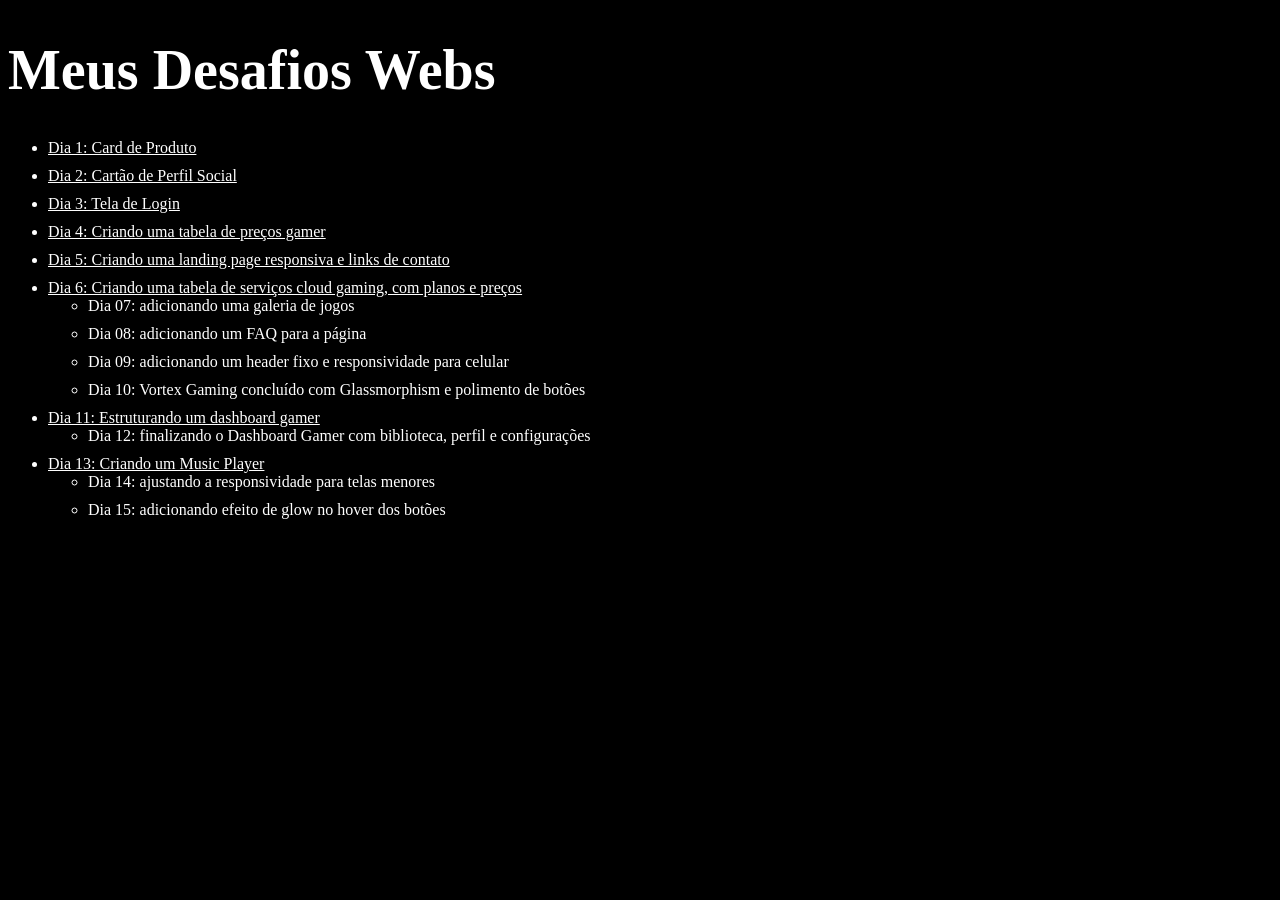
<file: index.html>
<!DOCTYPE html>
<html lang="en">
<head>
    <meta charset="UTF-8">
    <meta name="viewport" content="width=device-width, initial-scale=1.0">
    <title>Desafios Webs</title>
    <link rel="stylesheet" href="./style.css">
</head>
<body>
    <h1>Meus Desafios Webs</h1>
    <ul>
        <li><a target="_blank" href="./dia-01-card-produto/src/index.html">Dia 1: Card de Produto</a></li>
        <li><a target="_blank" href="./dia-02-cartao-perfil-social/src/index.html">Dia 2: Cartão de Perfil Social</a></li>
        <li><a target="_blank" href="./dia-03-tela-login/src/index.html">Dia 3: Tela de Login</a></li>
        <li><a target="_blank" href="./dia-04-tabela-preco/src/index.html">Dia 4: Criando uma tabela de preços gamer</a></li>
        <li><a target="_blank" href="./dia-05-curso-linguagens/src/index.html">Dia 5: Criando uma landing page responsiva e links de contato</a></li>
        <li><a target="_blank" href="./dia-06-servico-gaming/src/index.html">Dia 6: Criando uma tabela de serviços cloud gaming, com planos e preços</a>
            <ul>
                <li>Dia 07: adicionando uma galeria de jogos</li>
                <li>Dia 08: adicionando um FAQ para a página</li>
                <li>Dia 09: adicionando um header fixo e responsividade para celular</li>
                <li>Dia 10: Vortex Gaming concluído com Glassmorphism e polimento de botões</li>
            </ul>
        </li>
        <li><a target="_blank" href="./dia-11-dashboard-gamer/src/index.html">Dia 11: Estruturando um dashboard gamer</a>
            <ul>
                <li>Dia 12: finalizando o Dashboard Gamer com biblioteca, perfil e configurações</li>
            </ul>
        </li>
        <li><a target="_blank" href="./dia-13-player-music/src/index.html">Dia 13: Criando um Music Player</a>
            <ul>
                <li>Dia 14: ajustando a responsividade para telas menores</li>
                <li>Dia 15: adicionando efeito de glow no hover dos botões</li>
            </ul>
        </li>
    </ul>
</body>
</html>
</file>
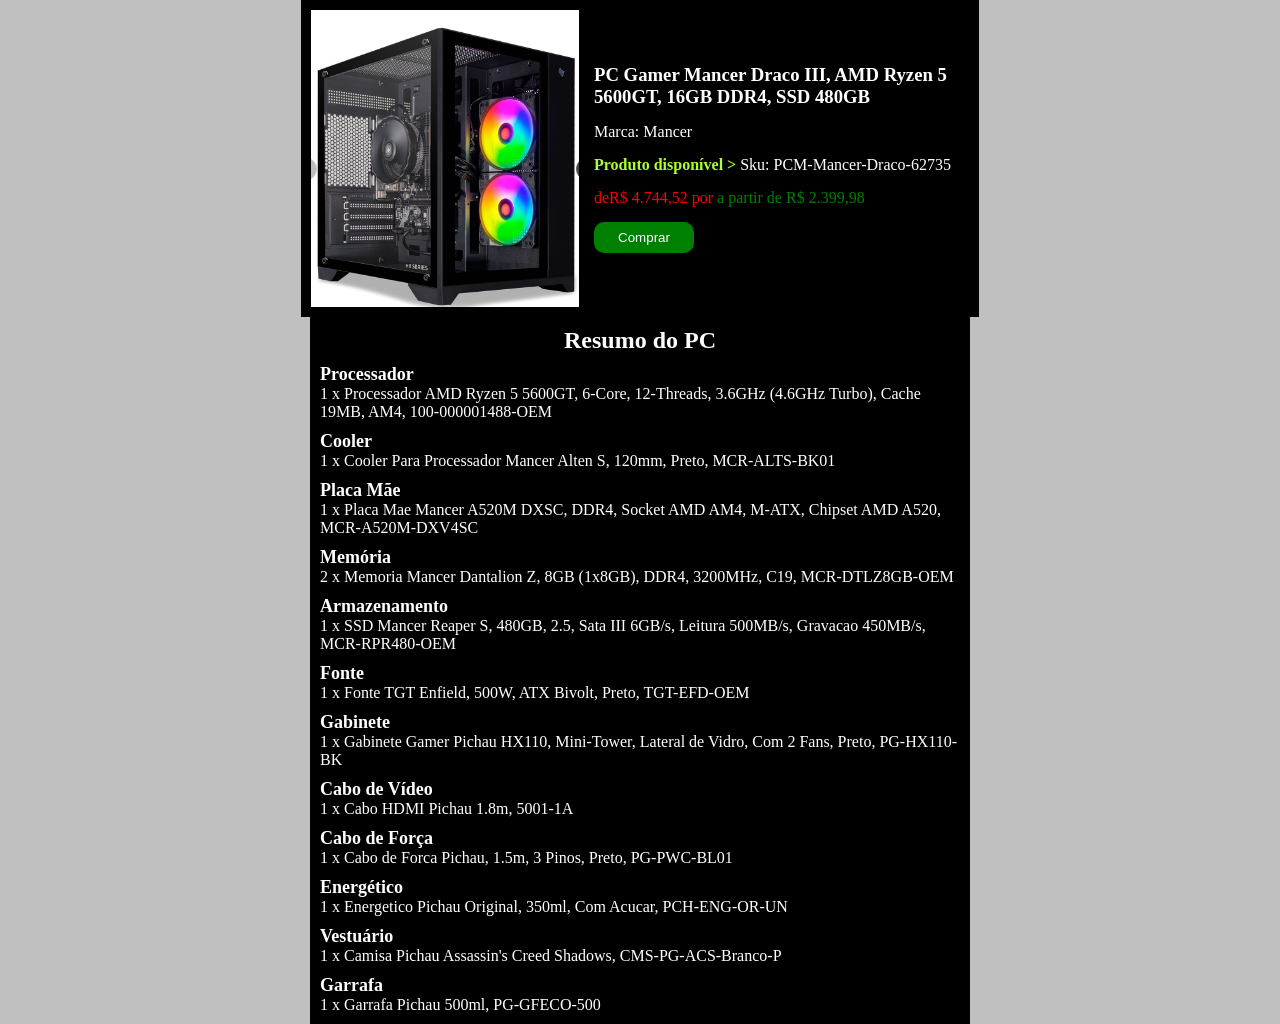
<file: dia-01-card-produto/src/index.html>
<!DOCTYPE html>
<html lang="en">
<head>
    <meta charset="UTF-8">
    <meta name="viewport" content="width=device-width, initial-scale=1.0">
    <title>Card Produto</title>
    <link rel="stylesheet" href="./assets/styles/reset.css">
    <link rel="stylesheet" href="./assets/styles/style.css">
</head>
<body>
    <div class="card">
        <div class="card-produto">
            <img src="./assets/images/pc-gamer-mancer-draco-iii.png" alt="pc gamer mancer draco     III">
            <div class="card-text">
                <h3>PC Gamer Mancer Draco III, AMD Ryzen 5 5600GT, 16GB DDR4, SSD 480GB</h3>
                <p>Marca: Mancer</p>
                <p><strong><span class="span-one">Produto disponível ></span></strong> Sku:   PCM-Mancer-Draco-62735</p>
                <div class="card-price">
                    <p><span class="span-two"><del>deR$ 4.744,52</del> por</span> <span    class="span-three">a partir de R$ 2.399,98</span></p>
                </div>
                <button>Comprar</button>
            </div>
        </div>
        <div class="card-resumo">
            <h2>Resumo do PC</h2>
            <ul>
                <li><strong>Processador</strong>
1 x Processador AMD Ryzen 5 5600GT, 6-Core, 12-Threads, 3.6GHz (4.6GHz Turbo), Cache 19MB,  AM4, 100-000001488-OEM</li>
                <li><strong>Cooler</strong>
1 x Cooler Para Processador Mancer Alten S, 120mm, Preto, MCR-ALTS-BK01</li>
                <li><strong>Placa Mãe</strong>
1 x Placa Mae Mancer A520M DXSC, DDR4, Socket AMD AM4, M-ATX, Chipset AMD A520,     MCR-A520M-DXV4SC</li>
                <li><strong>Memória</strong>
2 x Memoria Mancer Dantalion Z, 8GB (1x8GB), DDR4, 3200MHz, C19, MCR-DTLZ8GB-OEM</li>
                <li><strong>Armazenamento</strong>
1 x SSD Mancer Reaper S, 480GB, 2.5, Sata III 6GB/s, Leitura 500MB/s, Gravacao 450MB/s,     MCR-RPR480-OEM</li>
                <li><strong>Fonte</strong>
1 x Fonte TGT Enfield, 500W, ATX Bivolt, Preto, TGT-EFD-OEM</li>
                <li><strong>Gabinete</strong>
1 x Gabinete Gamer Pichau HX110, Mini-Tower, Lateral de Vidro, Com 2 Fans, Preto, PG-HX110-BK</li>
                <li><strong>Cabo de Vídeo</strong>
1 x Cabo HDMI Pichau 1.8m, 5001-1A</li>
                <li><strong>Cabo de Força</strong>
1 x Cabo de Forca Pichau, 1.5m, 3 Pinos, Preto, PG-PWC-BL01</li>
                <li><strong>Energético</strong>
1 x Energetico Pichau Original, 350ml, Com Acucar, PCH-ENG-OR-UN</li>
                <li><strong>Vestuário</strong>
1 x Camisa Pichau Assassin&#039;s Creed Shadows, CMS-PG-ACS-Branco-P</li>
                <li><strong>Garrafa</strong>
1 x Garrafa Pichau 500ml, PG-GFECO-500</li>
            </ul>
        </div>
    </div>
</body>
</html>
</file>
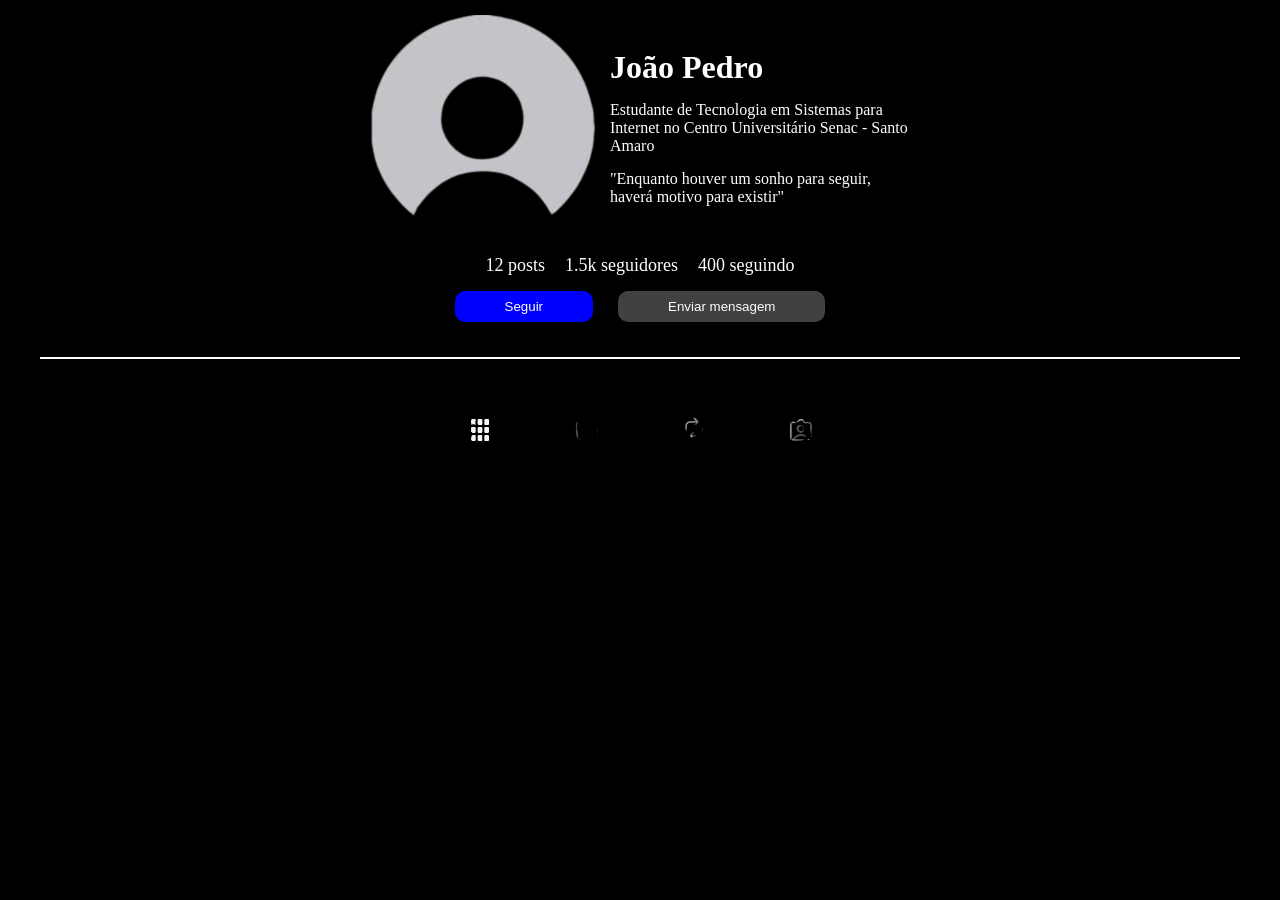
<file: dia-02-cartao-perfil-social/src/index.html>
<!DOCTYPE html>
<html lang="en">
<head>
    <meta charset="UTF-8">
    <meta name="viewport" content="width=device-width, initial-scale=1.0">
    <title>Cartão Perfil Social</title>
    <link rel="stylesheet" href="./assets/styles/reset.css">
    <link rel="stylesheet" href="./assets/styles/style.css">
</head>
<body>
    <div class="cartao-perfil">
        <div class="foto-perfil">
            <img src="./assets/images/foto-perfil.png" alt="foto perfil">
            <div class="sobre-perfil">
                <h1>João Pedro</h1>
                <p>Estudante de Tecnologia em Sistemas para Internet no Centro Universitário Senac - Santo Amaro</p>
                <p>"Enquanto houver um sonho para seguir, haverá motivo para existir"</p>
            </div>
        </div>
        <div class="cartao-texto">
            <p>12 posts</p>
            <p>1.5k seguidores</p>
            <p>400 seguindo</p>
        </div>
        <div class="cartao-botao">
            <button>Seguir</button>
            <button class="cartao-botao-2">Enviar mensagem</button>
        </div>
        <hr>
        <div class="cartao-posts">
            <button><img src="./assets/images/image-grade-posts.png" alt="image grade posts"></button>
            <button><img src="./assets/images/image-grade-reels.png" alt="image grade reels"></button>
            <button><img src="./assets/images/image-grade-reposts.png" alt="image grade reposts"></button>
            <button><img src="./assets/images/image-grade-marcados.png" alt="image grade marcados"></button>
        </div>
    </div>
</body>
</html>
</file>
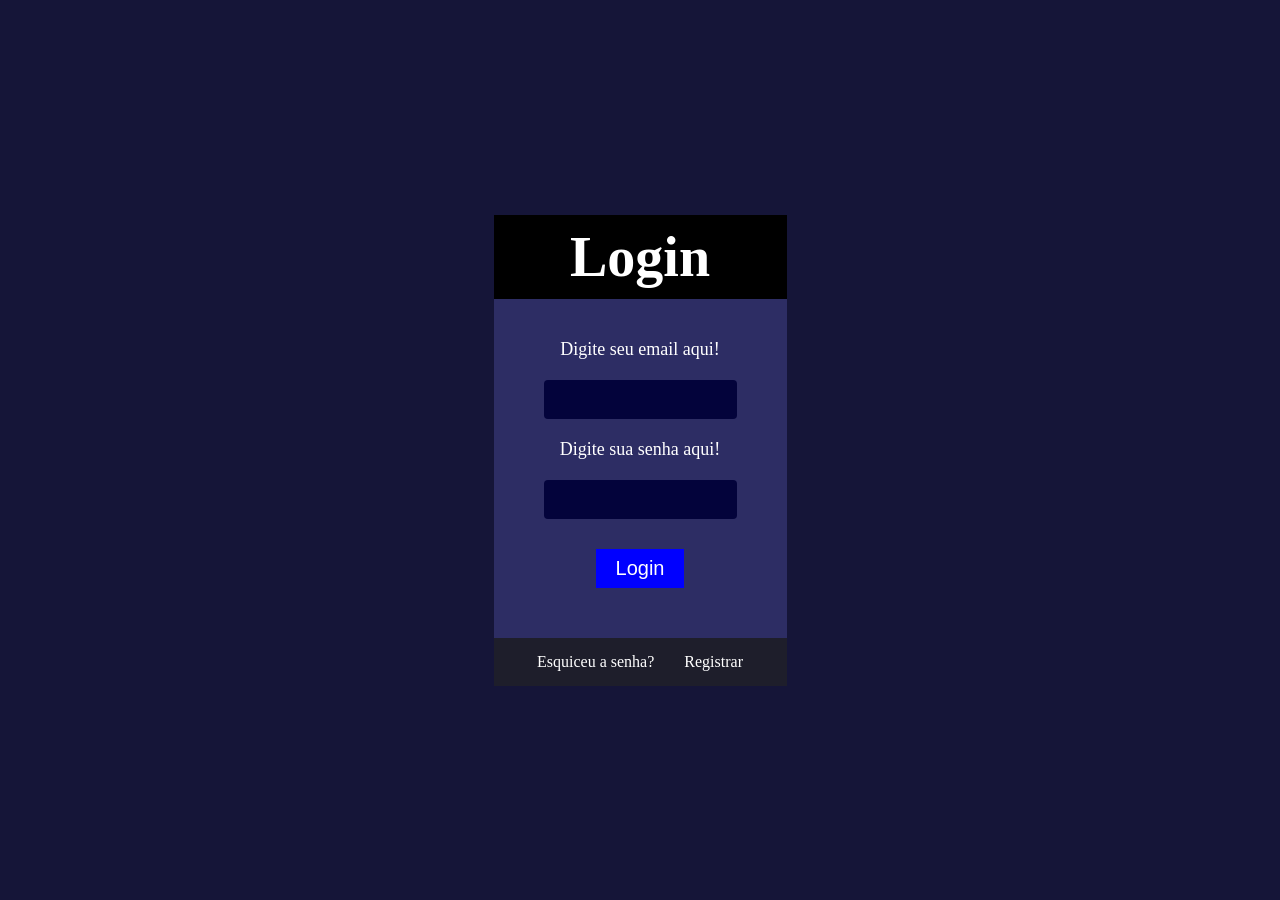
<file: dia-03-tela-login/src/index.html>
<!DOCTYPE html>
<html lang="en">
<head>
    <meta charset="UTF-8">
    <meta name="viewport" content="width=device-width, initial-scale=1.0">
    <title>Tela Login</title>
    <link rel="stylesheet" href="./assets/styles/reset.css">
    <link rel="stylesheet" href="./assets/styles/global.css">
    <link rel="stylesheet" href="./assets/styles/style.css">
</head>
<body>
    <main>
        <div class="tela-login">
            <h1>Login</h1>
            <div class="cartao-login">
                <label for="email">Digite seu email aqui!</label>
                <input type="email" name="" id="email">
                <label for="password">Digite sua senha aqui!</label>
                <input type="password" name="" id="password">
                <button>Login</button>
            </div>
            <nav>
                <a href="./esqueci-a-senha.html">Esquiceu a senha?</a>
                <a href="./registrar-conta.html">Registrar</a>
            </nav>
        </div>
    </main>
</body>
</html>
</file>
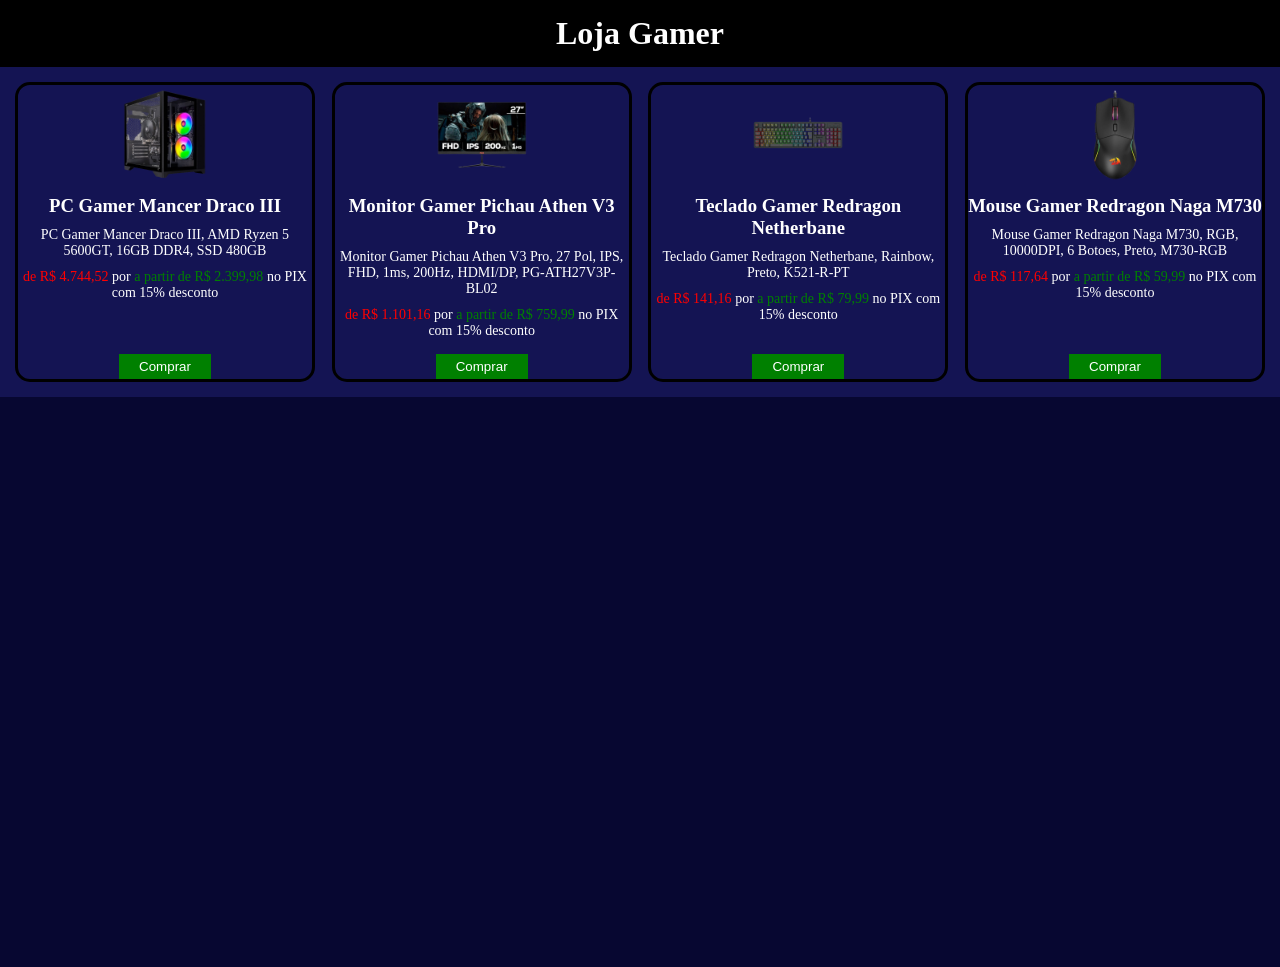
<file: dia-04-tabela-preco/src/index.html>
<!DOCTYPE html>
<html lang="en">
<head>
    <meta charset="UTF-8">
    <meta name="viewport" content="width=device-width, initial-scale=1.0">
    <title>Tabela Preço</title>
    <link rel="stylesheet" href="./assets/styles/reset.css">
    <link rel="stylesheet" href="./assets/styles/style.css">
</head>
<body>
    <header>
        <h1>Loja Gamer</h1>
    </header>
    <main>
        <div class="cards">
            <div class="card">
                <div class="card-info">
                    <img src="./assets/images/pc-gamer.png" alt="pc gamer">
                    <h3>PC Gamer Mancer Draco III</h3>
                    <p>PC Gamer Mancer Draco III, AMD Ryzen 5 5600GT, 16GB DDR4, SSD 480GB</p>
                    <p><span class="span-um">de R$ 4.744,52</span> por <span class="span-dois">a partir de  R$ 2.399,98</span> no PIX com 15% desconto</p>
                </div>
                <button>Comprar</button>
            </div>
            <div class="card">
                <div class="card-info">
                    <img src="./assets/images/monitor-gamer.png" alt="monitor gamer">
                    <h3>Monitor Gamer Pichau Athen V3 Pro</h3>
                    <p>Monitor Gamer Pichau Athen V3 Pro, 27 Pol, IPS, FHD, 1ms, 200Hz, HDMI/DP, PG-ATH27V3P-BL02</p>
                    <p><span class="span-um">de R$ 1.101,16</span> por <span class="span-dois">a partir de R$ 759,99</span> no PIX com 15% desconto</p>
                </div>
                <button>Comprar</button>
            </div>
            <div class="card">
                <div class="card-info">
                    <img src="./assets/images/teclado-gamer.png" alt="teclado gamer">
                    <h3>Teclado Gamer Redragon Netherbane</h3>
                    <p>Teclado Gamer Redragon Netherbane, Rainbow, Preto, K521-R-PT</p>
                    <p><span class="span-um">de R$ 141,16</span> por <span class="span-dois">a partir de R$ 79,99</span> no PIX com 15% desconto</p>
                </div>
                <button>Comprar</button>
            </div>
            <div class="card">
                <div class="card-info">
                    <img src="./assets/images/mouse-gamer.png" alt="mouse gamer">
                    <h3>Mouse Gamer Redragon Naga M730</h3>
                    <p>Mouse Gamer Redragon Naga M730, RGB, 10000DPI, 6 Botoes, Preto, M730-RGB</p>
                    <p><span class="span-um">de R$ 117,64 </span> por <span class="span-dois">a partir de R$ 59,99</span> no PIX com 15% desconto</p>
                </div>
                <button>Comprar</button>
            </div>
        </div>
    </main>
</body>
</html>
</file>
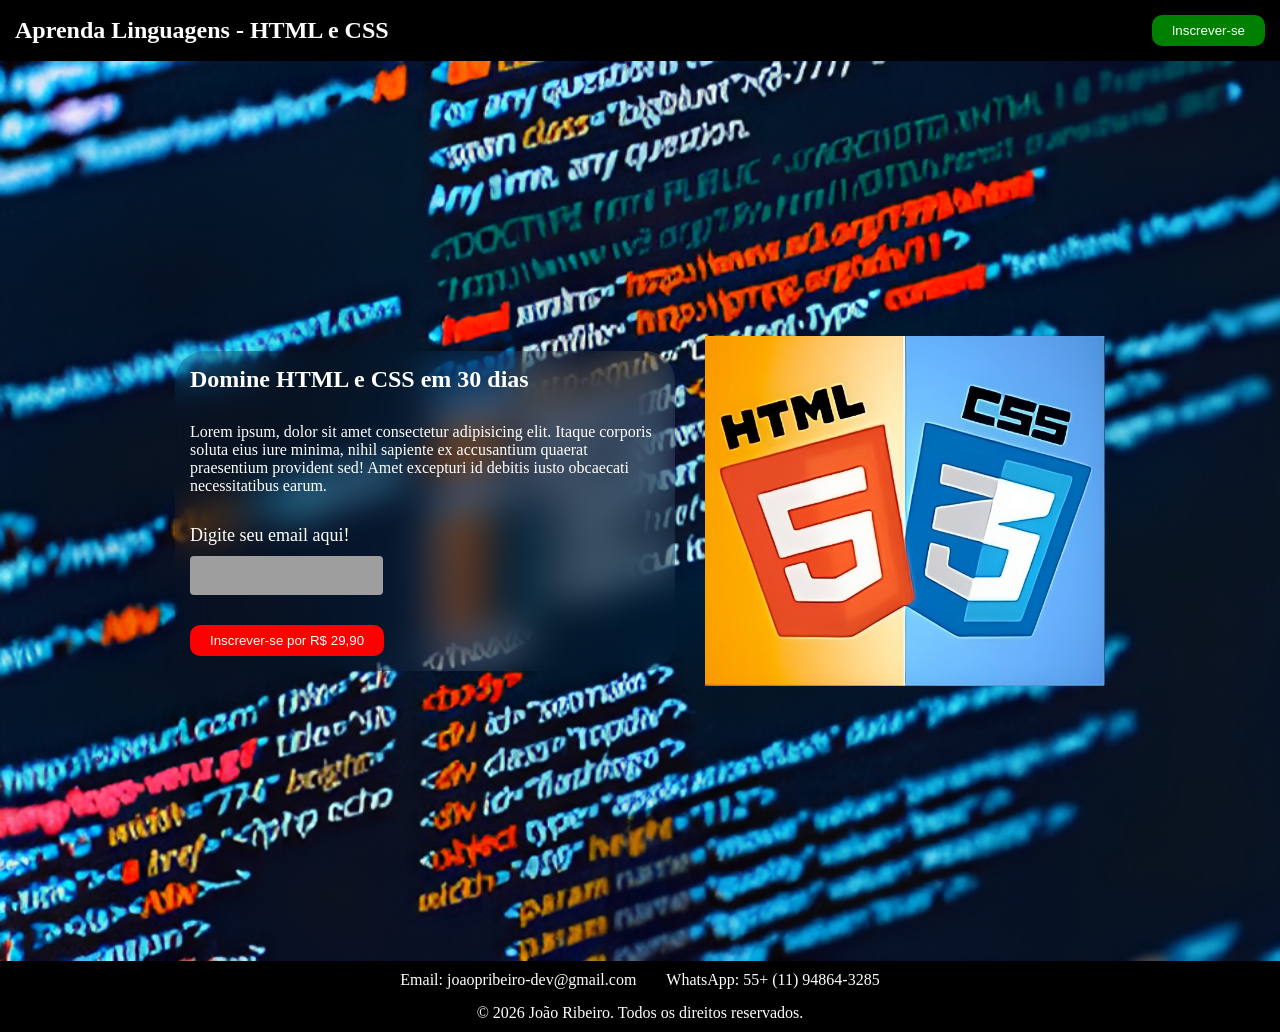
<file: dia-05-curso-linguagens/src/index.html>
<!DOCTYPE html>
<html lang="en">
<head>
    <meta charset="UTF-8">
    <meta name="viewport" content="width=device-width, initial-scale=1.0">
    <title>Curso Linguagens</title>
    <link rel="stylesheet" href="./assets/styles/reset.css">
    <link rel="stylesheet" href="./assets/styles/style.css">
</head>
<body>
    <header>
        <h2>Aprenda Linguagens - HTML e CSS</h2>
        <button>Inscrever-se</button>
    </header>
    <main>
        <aside>
            <h1>Domine HTML e CSS em 30 dias</h1>
            <p>Lorem ipsum, dolor sit amet consectetur adipisicing elit. Itaque corporis soluta eius iure minima, nihil sapiente ex accusantium quaerat praesentium provident sed! Amet excepturi id debitis iusto obcaecati necessitatibus earum.</p>
            <div class="email">
                <label for="email">Digite seu email aqui!</label>
                <input type="email" name="" id="email">
            </div>
            <button>Inscrever-se por R$ 29,90</button>
        </aside>
        <img src="./assets/images/image-html-css.png" alt="imagem de linguagens html e css">
    </main>
    <footer>
        <nav>
            <a href="mailto:joaopribeiro-dev@gmail.com">Email: joaopribeiro-dev@gmail.com</a>
            <a target="_blank" href="https://wa.me/5511948643285">WhatsApp: 55+ (11) 94864-3285</a>
        </nav>
        <p>© 2026 João Ribeiro. Todos os direitos reservados.</p>
    </footer>
</body>
</html>
</file>
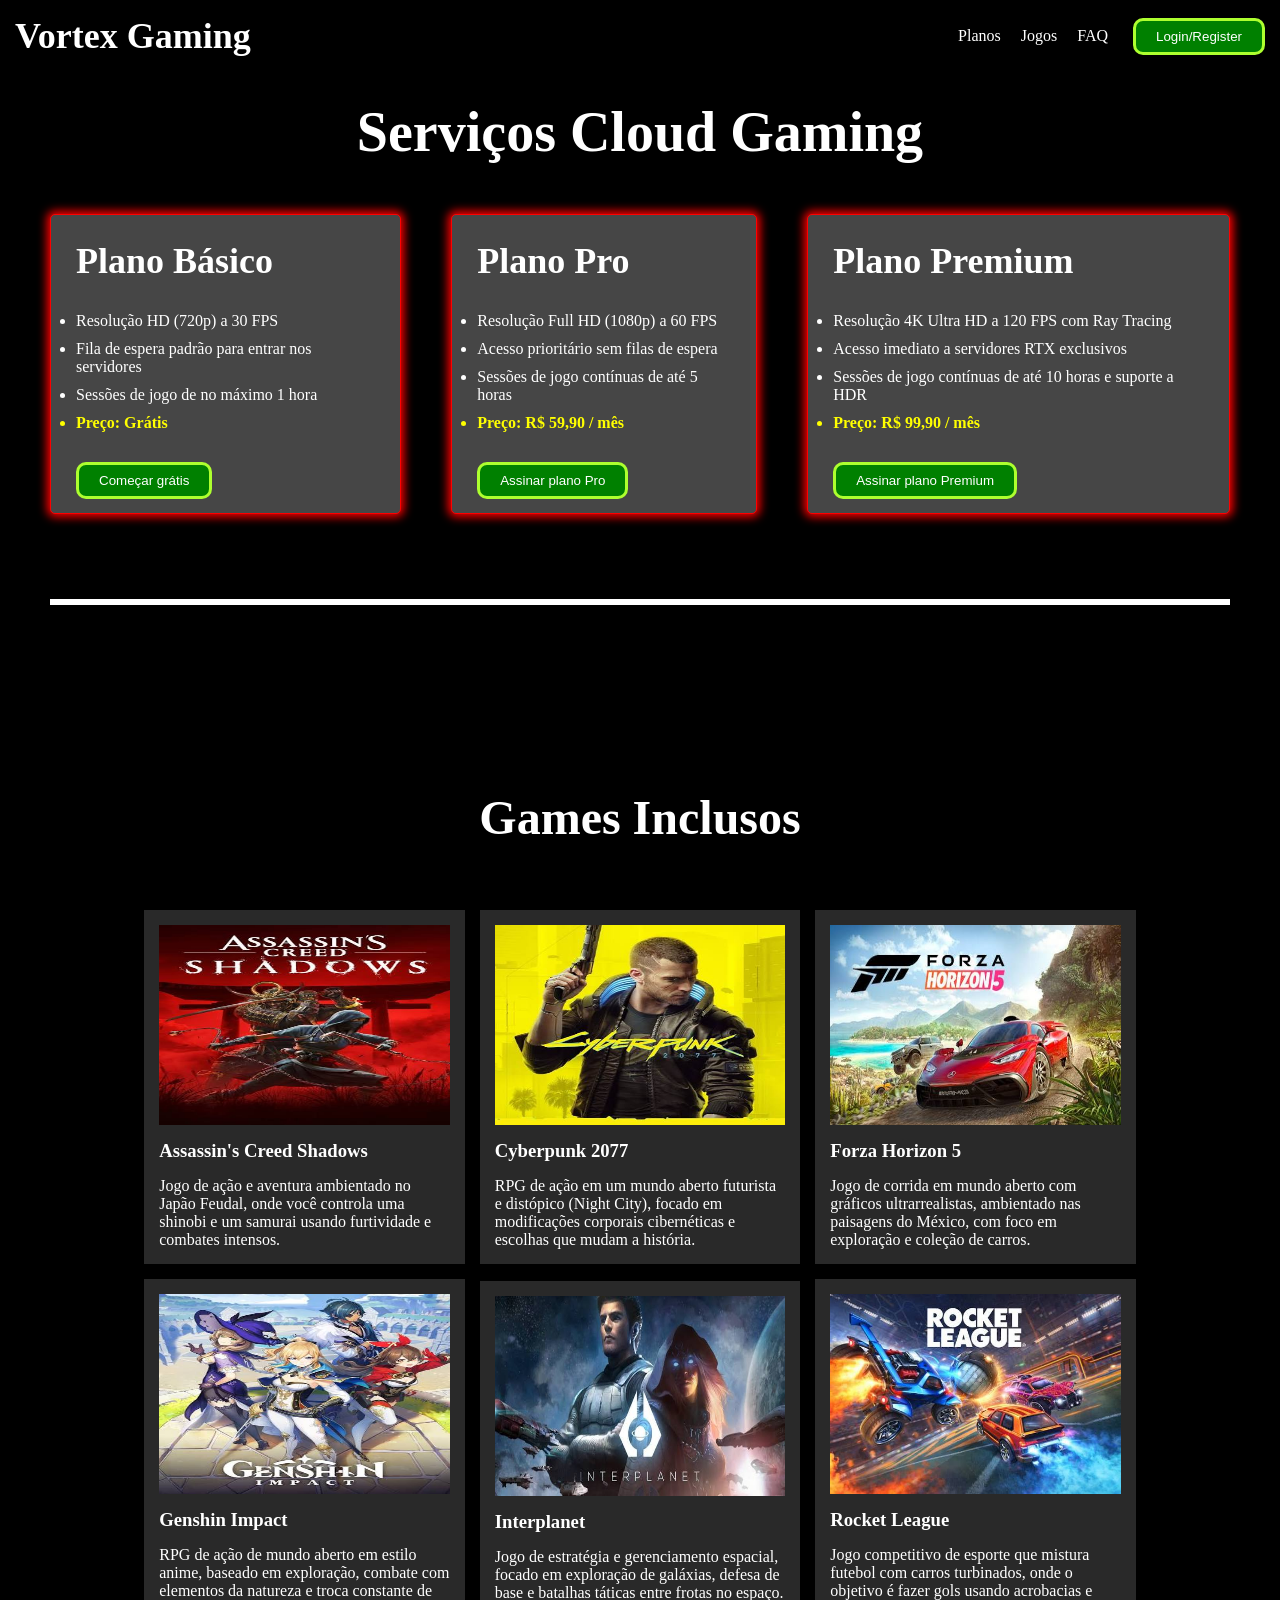
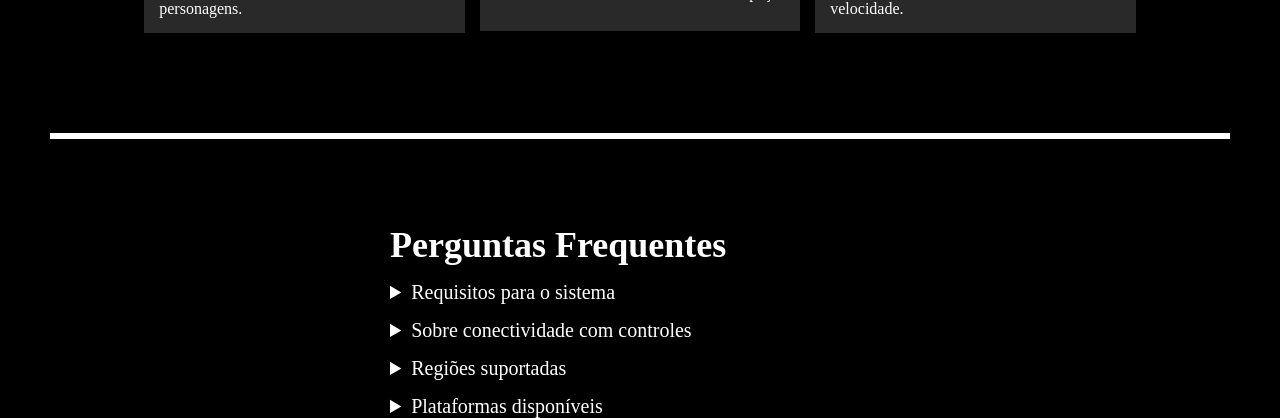
<file: dia-06-servico-gaming/src/index.html>
<!DOCTYPE html>
<html lang="pt/br">
<head>
    <meta charset="UTF-8">
    <meta name="viewport" content="width=device-width, initial-scale=1.0">
    <title>Serviços Cloud Gaming</title>
    <link rel="stylesheet" href="./assets/styles/reset.css">
    <link rel="stylesheet" href="./assets/styles/style.css">
</head>
<body>
    <header>
        <h2>Vortex Gaming</h2>
        <input type="checkbox" id="menu">
        <label for="menu" class="menu-icon">
            <span></span>
            <span></span>
            <span></span>
        </label>
        <div class="header-nav">
            <nav>
                <a href="#planos">Planos</a>
                <a href="#games">Jogos</a>
                <a href="#faq">FAQ</a>
            </nav>
            <button>Login/Register</button>
        </div>
    </header>
    <main id="planos">
        <h1>Serviços Cloud Gaming</h1>
        <div class="cards">
            <div class="card">
                <h2>Plano Básico</h2>
                <ul>
                    <li>Resolução HD (720p) a 30 FPS</li>
                    <li>Fila de espera padrão para entrar nos servidores</li>
                    <li>Sessões de jogo de no máximo 1 hora</li>
                    <li><strong>Preço: Grátis</strong></li>
                </ul>
                <button>Começar grátis</button>
            </div>
            <div class="card">
                <h2>Plano Pro</h2>
                <ul>
                    <li>Resolução Full HD (1080p) a 60 FPS</li>
                    <li>Acesso prioritário sem filas de espera</li>
                    <li>Sessões de jogo contínuas de até 5 horas</li>
                    <li><strong>Preço: R$ 59,90 / mês</strong></li>
                </ul>
                <button>Assinar plano Pro</button>
            </div>
            <div class="card">
                <h2>Plano Premium</h2>
                <ul>
                    <li>Resolução 4K Ultra HD a 120 FPS com Ray Tracing</li>
                    <li>Acesso imediato a servidores RTX exclusivos</li>
                    <li>Sessões de jogo contínuas de até 10 horas e suporte a HDR</li>
                    <li><strong>Preço: R$ 99,90 / mês</strong></li>
                </ul>
                <button>Assinar plano Premium</button>
            </div>
        </div>
        <hr>
        <section id="games" class="games-inclusos">
            <h2>Games Inclusos</h2>
            <div class="grade-games">
                <div class="card-games">
                    <img src="./assets/images/assassins-creed-shadows.png" alt="assassins creed shadows">
                    <h3>Assassin's Creed Shadows</h3>
                    <p>Jogo de ação e aventura ambientado no Japão Feudal, onde você controla uma shinobi e um samurai usando furtividade e combates intensos.</p>
                </div>
                <div class="card-games">
                    <img src="./assets/images/cyberpunk-2077.png" alt="cyberpunk 2077">
                    <h3>Cyberpunk 2077</h3>
                    <p>RPG de ação em um mundo aberto futurista e distópico (Night City), focado em modificações corporais cibernéticas e escolhas que mudam a história.</p>
                </div>
                <div class="card-games">
                    <img src="./assets/images/forza-horizon-5.png" alt="forza horizon 5">
                    <h3>Forza Horizon 5</h3>
                    <p>Jogo de corrida em mundo aberto com gráficos ultrarrealistas, ambientado nas paisagens do México, com foco em exploração e coleção de carros.</p>
                </div>
                <div class="card-games">
                    <img src="./assets/images/genshin-impact.png" alt="genshin impact">
                    <h3>Genshin Impact</h3>
                    <p>RPG de ação de mundo aberto em estilo anime, baseado em exploração, combate com elementos da natureza e troca constante de personagens.</p>
                </div>
                <div class="card-games">
                    <img src="./assets/images/interplanet.png" alt="interplanet">
                    <h3>Interplanet</h3>
                    <p>Jogo de estratégia e gerenciamento espacial, focado em exploração de galáxias, defesa de base e batalhas táticas entre frotas no espaço.</p>
                </div>
                <div class="card-games">
                    <img src="./assets/images/rocket-league.png" alt="rocket league">
                    <h3>Rocket League</h3>
                    <p>Jogo competitivo de esporte que mistura futebol com carros turbinados, onde o objetivo é fazer gols usando acrobacias e velocidade.</p>
                </div>
            </div>
        </section>
        <hr>
        <section id="faq" class="faq-secao">
            <h2>Perguntas Frequentes</h2>
            <details>
                <summary>Requisitos para o sistema</summary>
                <p>Para jogar você precisa ter pelo menos 8 GB de memória RAM, uma GTX 1050 e internet 5GB</p>
            </details>
            <details>
                <summary>Sobre conectividade com controles</summary>
                <p>Esse aplicativo Cloud Gaming aceita controles de Xbox, Playstaion ou Nitendo</p>
            </details>
            <details>
                <summary>Regiões suportadas</summary>
                <p>América do Norte: Estados Unidos, Canadá e México;</p>
                <p>América Latina: Brasil, Argentina, Chile, Paraguai e Uruguai;</p>
                <p>Europa Ocidental e Nórdica: Reino Unido, França, Alemanha, Espanha, Itália, Holanda e Suécia;</p>
                <p>Europa Oriental: Polônia, Países Bálticos e região dos Balcãs;</p>
                <p>Ásia: Japão e Índia.</p>
            </details>
            <details>
                <summary>Plataformas disponíveis</summary>
                <p>Está disponpivel para windows, Linux, Android e IOS</p>
            </details>
        </section>
    </main>
</body>
</html>
</file>
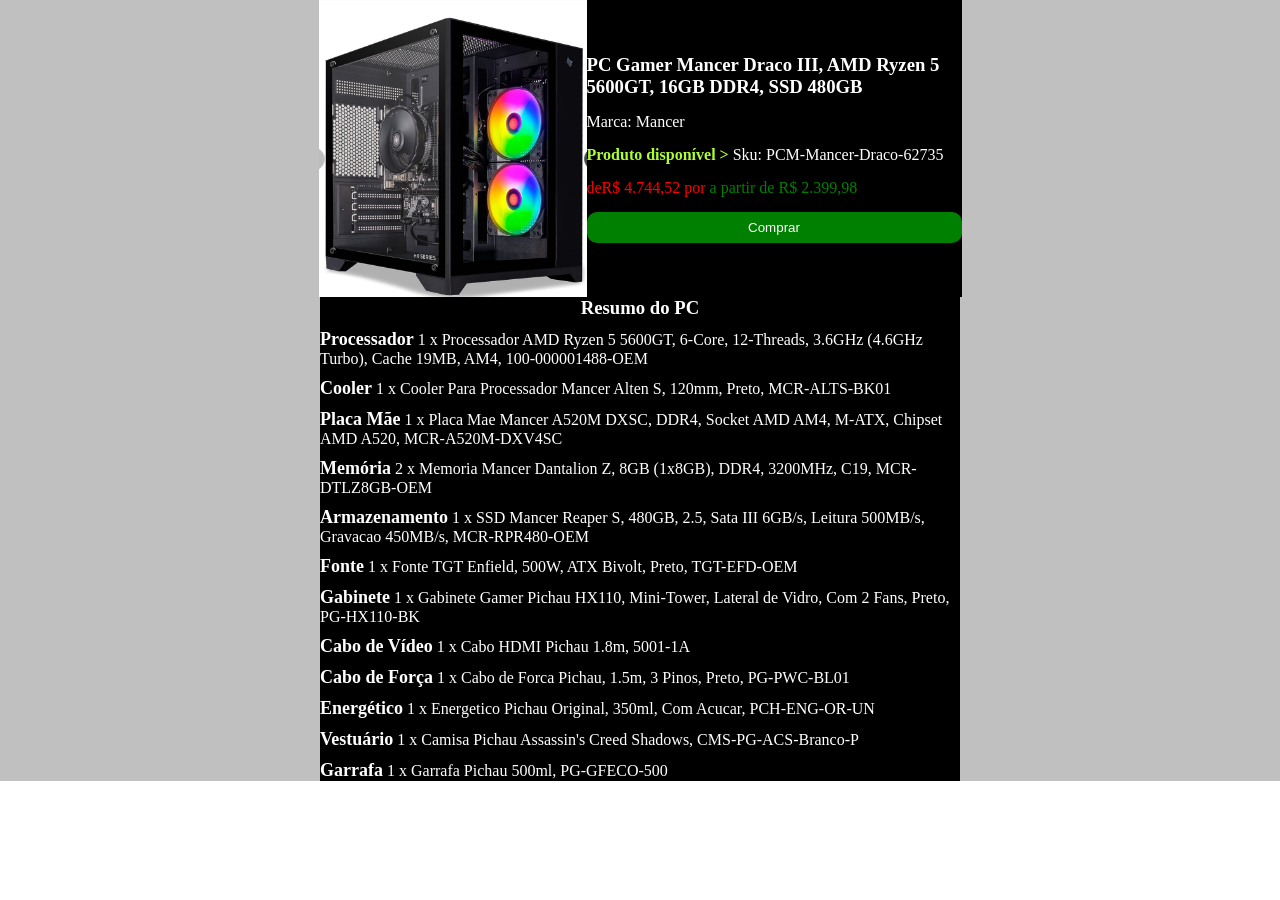
<file: dia-2-card-produto/src/index.html>
<!DOCTYPE html>
<html lang="en">
<head>
    <meta charset="UTF-8">
    <meta name="viewport" content="width=device-width, initial-scale=1.0">
    <title>Document</title>
    <link rel="stylesheet" href="./assets/styles/reset.css">
    <link rel="stylesheet" href="./assets/styles/style.css">
</head>
<body>
    <div class="card">
        <div class="card-produto">
            <img src="./assets/images/pc-gamer-mancer-draco-iii.png" alt="pc gamer mancer draco     III">
            <div class="card-text">
                <h3>PC Gamer Mancer Draco III, AMD Ryzen 5 5600GT, 16GB DDR4, SSD 480GB</h3>
                <p>Marca: Mancer</p>
                <p><strong><span class="span-one">Produto disponível ></span></strong> Sku:     PCM-Mancer-Draco-62735</p>
                <div class="card-price">
                    <p><span class="span-two">deR$ 4.744,52 por</span> <span    class="span-three">a partir de R$ 2.399,98</span></p>
                </div>
                <button>Comprar</button>
            </div>
        </div>
        <div class="card-resumo">
            <h3>Resumo do PC</h3>
            <p><strong>Processador</strong>
1 x Processador AMD Ryzen 5 5600GT, 6-Core, 12-Threads, 3.6GHz (4.6GHz Turbo), Cache 19MB,  AM4, 100-000001488-OEM</p>
            <p><strong>Cooler</strong>
1 x Cooler Para Processador Mancer Alten S, 120mm, Preto, MCR-ALTS-BK01</p>
            <p><strong>Placa Mãe</strong>
1 x Placa Mae Mancer A520M DXSC, DDR4, Socket AMD AM4, M-ATX, Chipset AMD A520,     MCR-A520M-DXV4SC</p>
            <p><strong>Memória</strong>
2 x Memoria Mancer Dantalion Z, 8GB (1x8GB), DDR4, 3200MHz, C19, MCR-DTLZ8GB-OEM</p>
            <p><strong>Armazenamento</strong>
1 x SSD Mancer Reaper S, 480GB, 2.5, Sata III 6GB/s, Leitura 500MB/s, Gravacao 450MB/s,     MCR-RPR480-OEM</p>
            <p><strong>Fonte</strong>
1 x Fonte TGT Enfield, 500W, ATX Bivolt, Preto, TGT-EFD-OEM</p>
            <p><strong>Gabinete</strong>
1 x Gabinete Gamer Pichau HX110, Mini-Tower, Lateral de Vidro, Com 2 Fans, Preto, PG-HX110-BK</p>
            <p><strong>Cabo de Vídeo</strong>
1 x Cabo HDMI Pichau 1.8m, 5001-1A</p>
            <p><strong>Cabo de Força</strong>
1 x Cabo de Forca Pichau, 1.5m, 3 Pinos, Preto, PG-PWC-BL01</p>
            <p><strong>Energético</strong>
1 x Energetico Pichau Original, 350ml, Com Acucar, PCH-ENG-OR-UN</p>
            <p><strong>Vestuário</strong>
1 x Camisa Pichau Assassin&#039;s Creed Shadows, CMS-PG-ACS-Branco-P</p>
            <p><strong>Garrafa</strong>
1 x Garrafa Pichau 500ml, PG-GFECO-500</p>
        </div>
    </div>
</body>
</html>
</file>
<file: style.css>
body {
    background-color: black;
    color: white;
}
h1 {
    font-size: 56px;
    font-weight: 700;
}
ul {
    display: flex;
    flex-direction: column;
    gap: 10px;
}
a {
    color: white;
}
</file>
<file: dia-01-card-produto/src/assets/styles/style.css>
.card{
    background-color: silver;

    display: flex;
    flex-direction: column;
    justify-content: center;
    align-items: center;
}
.card-produto {
    background-color: black;
    color: white;

    display: flex;
    justify-content: center;
    align-items: center;

    padding: 10px;
    gap: 15px;
}
.card-text {
    width: 375px;

    display: flex;
    flex-direction: column;

    gap: 15px;
}
.span-one {
    color: greenyellow;
}
.span-two {
    color: red;
}
.span-three {
    color: green;
}
button {
    width: 100px;

    background-color: green;
    color: white;
    border-radius: 10px;
    
    padding: 8px 20px;
}
button:hover {
    background-color: red;
}
.card-resumo {
    background-color: black;
    color: white;

    display: flex;
    flex-direction: column;
    justify-content: center;
    align-items: center;
    
    padding: 10px;
    gap: 10px;
}
.card-resumo > ul {
    list-style: none;
    width: 640px;

    display: flex;
    flex-direction: column;

    gap: 10px;
}
.card-resumo > ul > li > strong {
    font-size: 18px;
    display: block;
}
</file>
<file: dia-02-cartao-perfil-social/src/assets/styles/style.css>
body {
    background-color: black;
    color: white;
    height: 100vh; 
}
.cartao-perfil {
    display: flex;
    flex-direction: column;
    justify-content: center;
    align-items: center;

    padding: 15px;
    gap: 15px;
}
.foto-perfil {
    display: flex;
    align-items: center;

    gap: 15px;
}
.sobre-perfil {
    display: flex;
    flex-direction: column;

    gap: 15px;
}
.sobre-perfil > p {
    width: 300px;
}
.cartao-texto {
    font-size: 18px;

    display: flex;
    gap: 20px;
}
.cartao-botao > button {
    background-color: blue;
    color: white;
    border-radius: 10px;
    
    padding: 8px 50px;
}
.cartao-botao {
    display: flex;
    gap: 25px;
}
.cartao-botao > .cartao-botao-2 {
    background-color: rgb(65, 65, 65);
}
hr {
    width: 96%;
    margin: 20px auto;
    border: 1px solid white;
}
.cartao-posts {
    display: flex;

    padding: 15px;
    gap: 75px;
}
button {
    cursor: pointer;
}
.cartao-posts > button {
    background: none;
    border-bottom: 5px solid transparent;
}
.cartao-posts > button:active {
    border-bottom: 5px solid white;
}
@media (max-width: 550px) {
    .foto-perfil {
        display: flex;
        flex-direction: column;
        text-align: center;
    }
    .cartao-posts {
        gap: 25px;
    }
}
</file>
<file: dia-03-tela-login/src/assets/styles/global.css>
main {
    width: 100%;
    height: 100vh;
    background-color: rgb(21, 21, 56);

    display: flex;
    justify-content: center;
    align-items: center;
}
h1 {
    background-color: black;
    color: white;
    font-size: 56px;
    font-weight: 700;

    display: flex;
    justify-content: center;

    padding: 10px;
}
label {
    font-size: 18px;
    color: white;

    margin: -10px;
}
input {
    width: 100%;
    background-color: rgb(3, 3, 59);
    border-radius: 4px;
    color: white;
    padding: 12px;
}
input:focus {
    outline: none;
    border: 3px solid green;
}
button {
    background-color: blue;
    color: white;
    font-size: 20px;

    padding: 8px 20px;
}
button:hover {
    background-color: green;
}
a {
    color: white;
}
a:hover {
    color: yellow;
}
</file>
<file: dia-03-tela-login/src/assets/styles/style.css>
.tela-login {
    background-color: rgb(45, 45, 100);

    display: flex;
    flex-direction: column;
}
.cartao-login {
    display: flex;
    flex-direction: column;
    align-items: center;

    padding: 50px;
    gap: 30px;
}
nav {
    background-color: rgb(30, 30, 43);

    display: flex;
    justify-content: center;

    padding: 15px;
    gap: 30px;
}
</file>
<file: dia-04-tabela-preco/src/assets/styles/style.css>
header {
    background-color: black;
    color: white;

    display: flex;
    justify-content: center;
    align-items: center;

    padding: 15px;
}
main {
    width: 100%;
    height: 100vh;

    background-color: rgb(7, 7, 49);
}
img {
    width: 100px;
    height: 100px;
}
img:hover {
    transform: scale(1.2);
    transition: 1.3s;
}
.cards {
    background-color: rgb(20, 20, 83);
    color: white;

    display: flex;
    justify-content: space-between;
    align-items: center;

    padding: 15px;
}
.card {
    width: 300px;
    height: 300px;
    border: 3px solid black;
    border-radius: 15px;

    display: flex;
    flex-direction: column;
    justify-content: space-between;
    align-items: center;

    gap: 15px;
}
.card-info {
    text-align: center;

    display: flex;
    flex-direction: column;
    align-items: center;

    gap: 10px;
}
.span-um {
    color: red;
}
.span-dois {
    color: green;
}
p {
    font-size: 14px;
}
button {
    background-color: green;
    color: white;
    
    padding: 5px 20px;
}
button:hover {
    background-color: blue;
    transform: scale(1.2);
    transition: 1.5s;
    cursor: pointer;
}
@media (min-width: 451px) and (max-width: 768px) {
    .cards {
        flex-direction: column;
        gap: 20px;
    }
}
@media (max-width: 450px) {
    .cards {
        flex-direction: column;
        gap: 15px;
    }
}
</file>
<file: dia-05-curso-linguagens/src/assets/styles/style.css>
header {
    background-color: black;
    color: white;

    display: flex;
    justify-content: space-between;
    align-items: center;

    padding: 15px;
}
header > button {
    background-color: green;
    color: white;
    border-radius: 10px;
    cursor: pointer;
    
    padding: 8px 20px;
}
main {
    width: 100%;
    height: 100vh;
    background-image: url(../images/image-fundo-html-css.png);
    background-repeat: no-repeat;
    background-size: cover;
    color: white;

    display: flex;
    justify-content: center;
    align-items: center;
    gap: 30px;
}
aside {
    width: 500px;
    backdrop-filter: blur(20px);
    border-radius: 30px;

    display: flex;
    flex-direction: column;
    align-items: flex-start;

    padding: 15px;
    gap: 30px;
}
.email {
    display: flex;
    flex-direction: column;
    gap: 10px;
}
label {
    font-size: 18px;
    color: white;
}
input {
    background-color: rgb(158, 158, 158);
    border-radius: 4px;
    color: white;
    padding: 12px;
}
input:focus {
    outline: none;
    border: 3px solid greenyellow;
}
aside > button {
    background-color: red;
    color: white;
    border-radius: 10px;

    padding: 8px 20px;
}
aside > button:hover {
    background-color: green;
    cursor: pointer;
    transition: 1.5s;
}
img {
    width: 400px;
    height: 350px;
}
footer {
    background-color: black;
    color: white;

    display: flex;
    flex-direction: column;
    justify-content: center;
    align-items: center;

    padding: 10px;
    gap: 15px;
}
nav {
    display: flex;
    gap: 30px;
}
a {
    color: white;
}
@media (max-width: 450px) {
    main {
        flex-direction: column;
        height: auto;
        padding: 20px;
    }
    aside {
        width: 100%;
    }
    img {
        width: 100%;
        height: auto;
    }
}
</file>
<file: dia-06-servico-gaming/src/assets/styles/style.css>
@keyframes efeitoRGB {
    0% {
        box-shadow: 0px 0px 30px red;
    }
    33% {
        box-shadow: 0px 0px 30px green;
    }
    66% {
        box-shadow: 0px 0px 30px blue;
    }
    100% {
        box-shadow: 0px 0px 30px red;
    }
}
header {
    width: 100%;
    background-color: rgba( 0, 0, 0, 0.5);
    backdrop-filter: blur(10px);
    color: white;
    position: fixed;
    z-index: 1000;

    display: flex;
    justify-content: space-between;
    align-items: center;
    
    padding: 15px;
}
.header-nav {
    display: flex;
    align-items: center;
    gap: 25px;
}
nav {
    display: flex;
    gap: 20px;
}
a {
    color: white;
}
#menu {
    display: none;
}
.menu-icon {
    display: none;
    flex-direction: column;
    gap: 5px;
    cursor: pointer;
}
.menu-icon > span {
    width: 28px;
    height: 3px;
    background-color: white;
    border-radius: 2px;
}
main {
    width: 100%;
    height: auto;

    background-color: black;

    display: flex;
    flex-direction: column;
    justify-content: center;
    align-items: center;

    padding-top: 100px;
    padding-left: 50px;
    padding-right: 50px;
    gap: 50px;
}
h1 {
    color: white;
    font-size: 56px;
    font-weight: 700;
    animation: efeitoRGB 5s linear infinite;
    border-radius: 10px;
}
.cards {
    display: flex;
    justify-content: center;
    align-items: center;
    gap: 50px;
}
.card {
    height: 300px;
    background-color: rgb(70, 70, 70);
    color: white;
    border-radius: 5px;
    border: 1px solid red;
    box-shadow: 0px 0px 10px 3px red;

    display: flex;
    flex-direction: column;
    align-items: flex-start;

    padding: 25px;
    gap: 30px;
    transition: transform 1s ease, box-shadow 1s ease;
}
.card:hover {
    transform: translateY(15px);
    box-shadow: 0px 0px 10px 3px blue;
}
h2 {
    font-size: 36px;
    font-weight: 700;
}
ul {
    display: flex;
    flex-direction: column;
    gap: 10px;
}
li:last-of-type {
    color: yellow;
}
button {
    background-color: green;
    color: white;
    border: 3px solid greenyellow;
    border-radius: 10px;

    padding: 8px 20px;
    transition: 1.5s;
}
button:hover {
    background-color: red;
    box-shadow: 0px 0px 3px 3px white;
    cursor: pointer;
    transform: scale(1.1);
}
hr {
    width: 100%;
    border: 3px solid white;
    margin: 35px;
    animation: efeitoRGB 5s linear infinite;
}
.games-inclusos {
    display: flex;
    flex-direction: column;
    justify-content: center;
    align-items: center;

    padding-top: 100px;
    padding-left: 50px;
    padding-right: 50px;
    gap: 50px;
}
.games-inclusos > h2 {
    color: white;
    font-size: 48px;
    font-weight: 700;
}
.grade-games {
    display:grid;
    grid-template-columns: repeat(auto-fit, minmax(250px, 1fr));
    align-items: center;

    padding: 15px;
    gap: 15px;
}
.card-games {
    width: 100%;
    min-height: 350px;
    background-color: rgb(41, 41, 41);
    color: white;
    display: flex;
    flex-direction: column;

    padding: 15px;
    gap: 15px;
}
.card-games > img {
    width: 100%;
    height: 200px;
    transition: 1s;
}
.card-games > img:hover {
    transform: scale(1.1);
}
.faq-secao {
    width: 500px;
    color: white;
    display: flex;
    flex-direction: column;

    gap: 15px;
}
details p {
    margin-top: 10px;
}
details[open] {
    animation: efeitoRGB 5s linear infinite;
    border: 1px solid white;
    border-radius: 5px;
    padding: 15px;
}
summary {
    font-size: 20px;
}
summary:hover {
    cursor: pointer;
    color: red;
}
@media (max-width: 430px) {
    main, .cards, .faq-secao {
        flex-direction: column;
        justify-content: center;
        align-items: center;
    }
    header > h2 {
        font-size: 20px;
    }
    h1 {
        font-size: 32px;
    }
    .games-inclusos {
        padding-top: 75px;
    }
    .games-inclusos > h2 {
        font-size: 32px;
    }
    .faq-secao {
        width: 100%;
    }
    .faq-secao > h2 {
        font-size: 28px;
    }
    .menu-icon {
        display: flex;
    }
    .header-nav {
        width: 100%;
        background-color: rgba(0, 0, 0, 0.95);
        border-bottom: 2px solid red;
        top: 50px;
        right: 0px;
        display: none;
        flex-direction: column;
        position: absolute;
        padding: 10px;
    }
    #menu:checked ~ .header-nav {
        display: flex;
    }
}
</file>
<file: dia-2-card-produto/src/assets/styles/style.css>
.card{
    background-color: silver;

    display: flex;
    flex-direction: column;
    justify-content: center;
    align-items: center;
}
.card-produto {
    background-color: black;
    color: white;

    display: flex;
    justify-content: center;
    align-items: center;
}
.card-text {
    width: 375px;

    display: flex;
    flex-direction: column;
    justify-content: space-between;

    gap: 15px;
}
.span-one {
    color: greenyellow;
}
.span-two {
    color: red;
}
.span-three {
    color: green;
}
button {
    background-color: green;
    color: white;
    border-radius: 10px;
    
    padding: 8px 20px;
}
.card-resumo {
    background-color: black;
    color: white;

    display: flex;
    flex-direction: column;
    justify-content: center;
    align-items: center;
    
    gap: 10px;
}
.card-resumo > p {
    width: 640px;
}
.card-resumo > p > strong {
    font-size: 18px;
}
</file>
